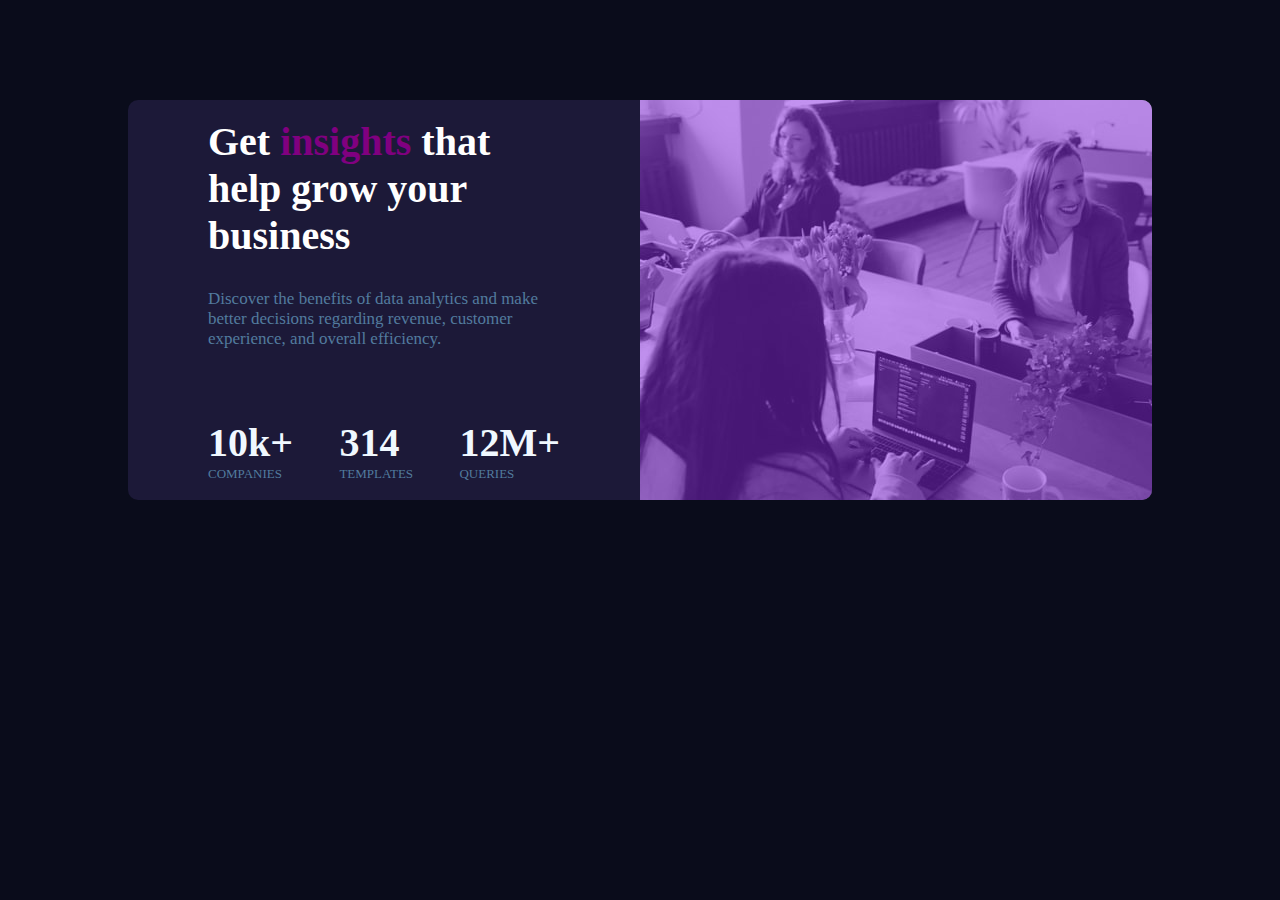
<file: html/jsfile/demo.html>
<!DOCTYPE html>
<html lang="en">
<head>
    <meta charset="UTF-8">
    <meta http-equiv="X-UA-Compatible" content="IE=edge">
    <meta name="viewport" content="width=device-width, initial-scale=1.0">
    <title>about</title>
    <link rel="stylesheet" href="demo.css">
</head>
<body>
    <section class="about">
        <div class="text">
            <h1>Get <span>insights</span> that help grow your business</h1>
            <p>Discover the benefits of data analytics and make better decisions regarding revenue, customer experience, and overall efficiency.</p>
            <div class="text1">
                <div class="companies">
                    <h2>10k+</h2>
                    <p>COMPANIES</p>
                </div>
                <div class="templates">
                    <h2>314</h2>
                    <p>templates</p>
                </div>
                <div class="queries">
                    <h2>12M+</h2>
                    <p>queries</p>
                </div>
            </div>
        </div>
        <div class="bg-img">
            <aside></aside>
        </div>
    </section>
</body>
</html>
</file>
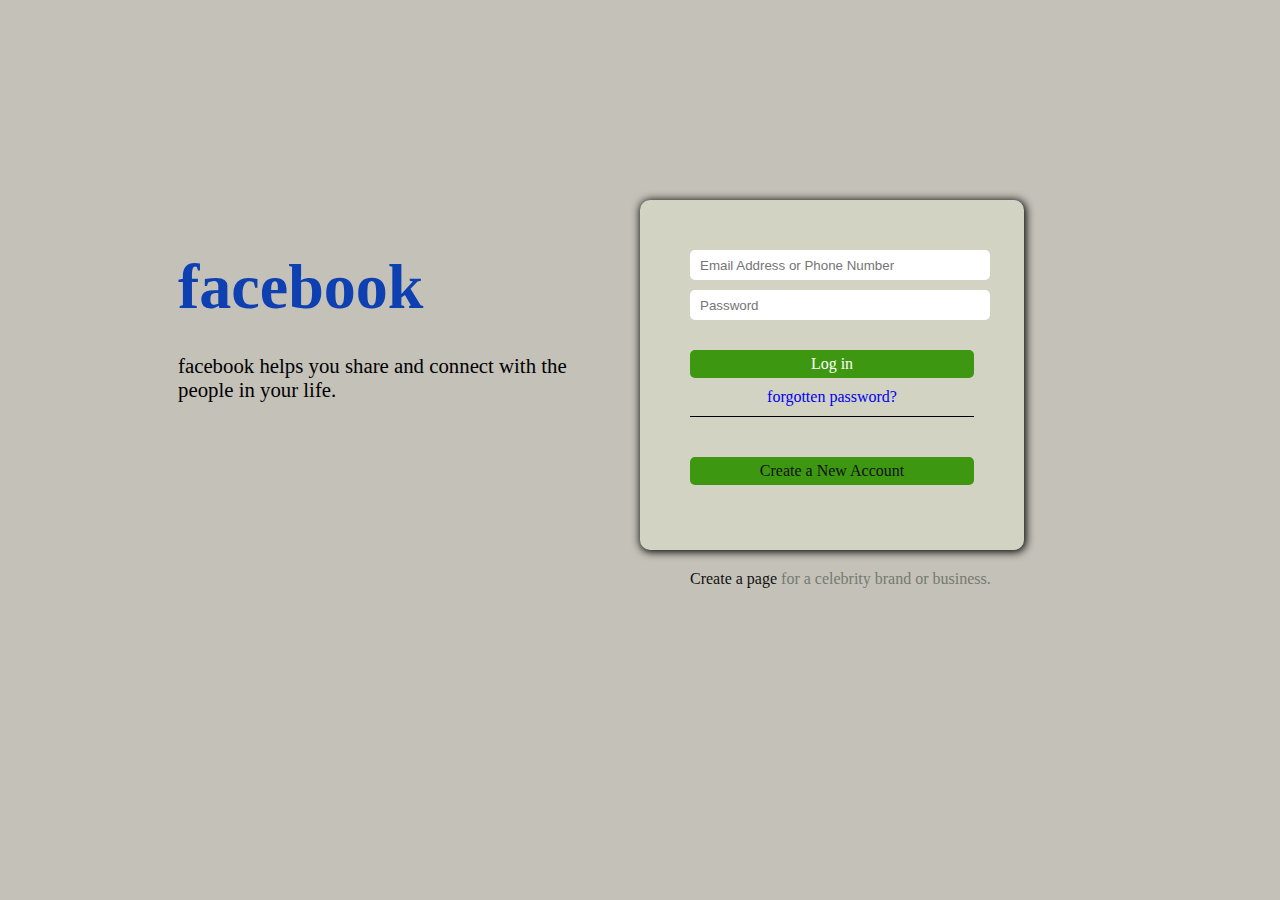
<file: html/jsfile/facebook.html>
<!DOCTYPE html>
<html lang="en">
<head>
    <meta charset="UTF-8">
    <meta http-equiv="X-UA-Compatible" content="IE=edge">
    <meta name="viewport" content="width=device-width, initial-scale=1.0">
    <title>facebook demo</title>
    <link rel="stylesheet" href="facebook.css">
</head>
<body> 
    <div class="mainbox">
        <div class="text">
            <h1>facebook</h1>
            <p>facebook helps you share and connect with the people in your life.</p>
        </div>
        <div class="container">
            <div class="input-container">
                <div class="box1">
                    <input type="text" placeholder="Email Address or Phone Number">
                </div>
                <div class="box2">
                    <input type="password" name="password" id="password" placeholder="Password">
                </div>
                <a href="#" class="btn1">Log in</a>
                <a href="#" class="remember">forgotten password?</a>
                <a href="#" class="btn1">Create a New Account</a>
            </div>
            <div class="last-one">
                <p><a href="#">Create a page</a> for a celebrity brand or business.</p>
            </div>
        </div>
    </div>
</body>
</html>
</file>
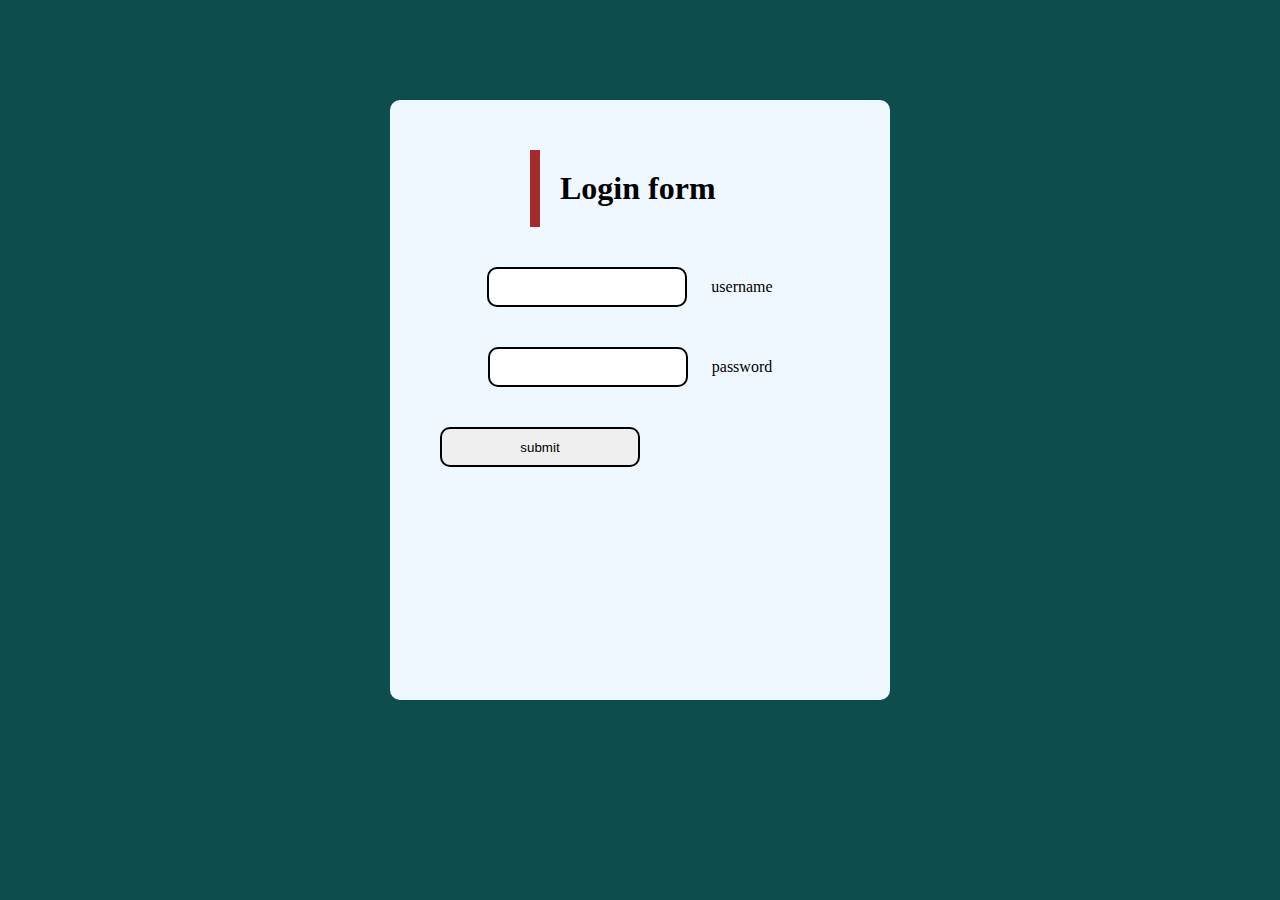
<file: html/jsfile/form.html>
<!DOCTYPE html>
<html lang="en">
<head>
    <meta charset="UTF-8">
    <meta http-equiv="X-UA-Compatible" content="IE=edge">
    <meta name="viewport" content="width=device-width, initial-scale=1.0">
    <title>Document</title>
    <link rel="stylesheet" href="./form.css">
</head>
<body>
    <div class="container">
        <main>
            <h1>Login form</h1>
            <div class="input-container">
                <div class="box-a">
                    <input type="text" id="username" required>
                    <label for="username">username</label>
                </div>
                <div class="box-b">
                    <input type="password" name="password" id="password" required>
                    <label for="password">password</label>
                </div>
                <input type="button" value="submit">
            </div>
        </main>
    </div>
</body>
</html>
</file>
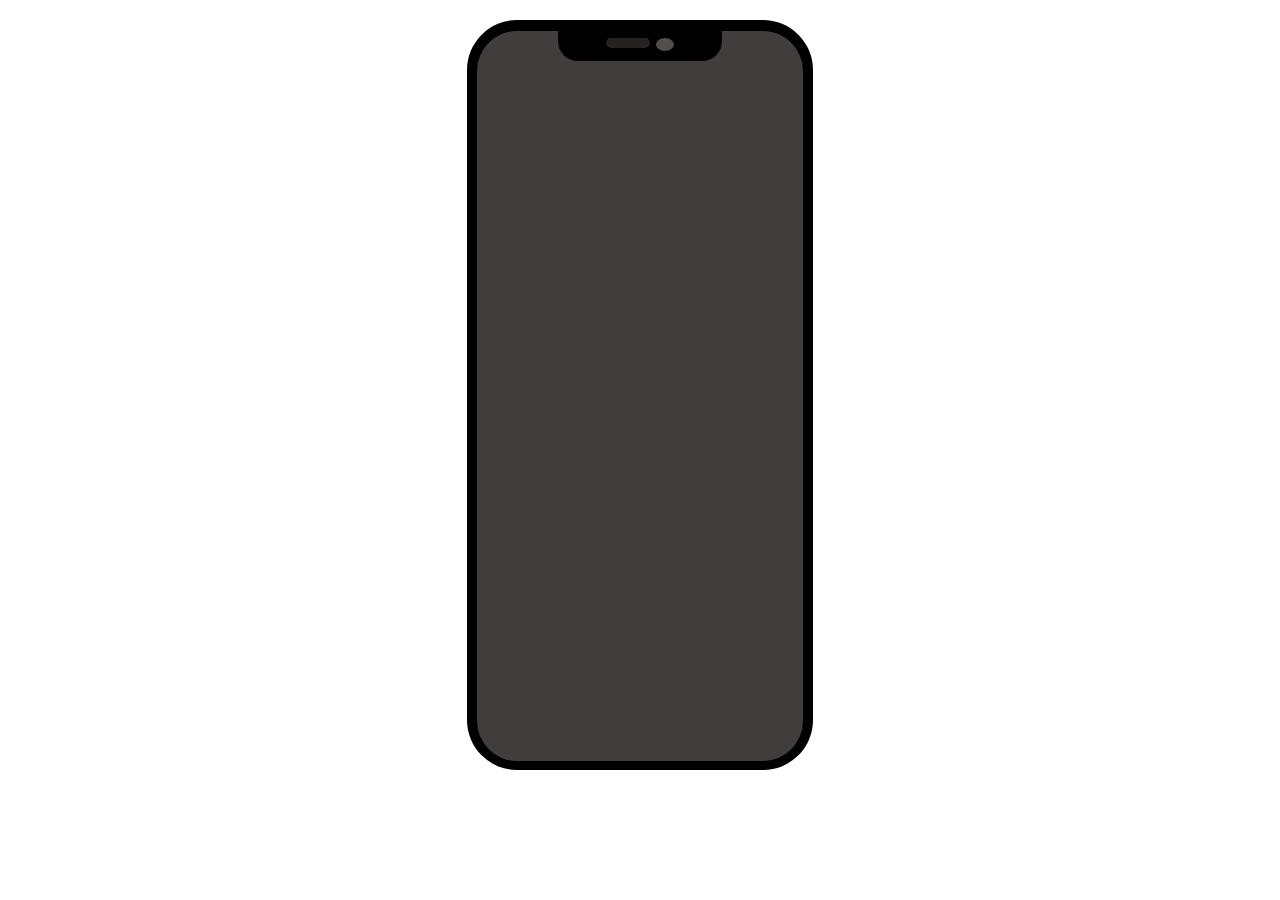
<file: html/jsfile/iphone.html>
<!DOCTYPE html>
<html lang="en">
<head>
    <meta charset="UTF-8">
    <meta http-equiv="X-UA-Compatible" content="IE=edge">
    <meta name="viewport" content="width=device-width, initial-scale=1.0">
    <title>iphone</title>
    <link rel="stylesheet" href="iphone.css">
</head>
<body>
    <div class="main-container">
        <div class="inside-container">
            <div class="home-button"></div>
            <div class="camera-box">
                <div class="speaker"></div>
                <div class="camera">
                    <div class="camera-lens"></div>
                </div>
            </div>
        </div>
    </div>
</body>
</html>
</file>
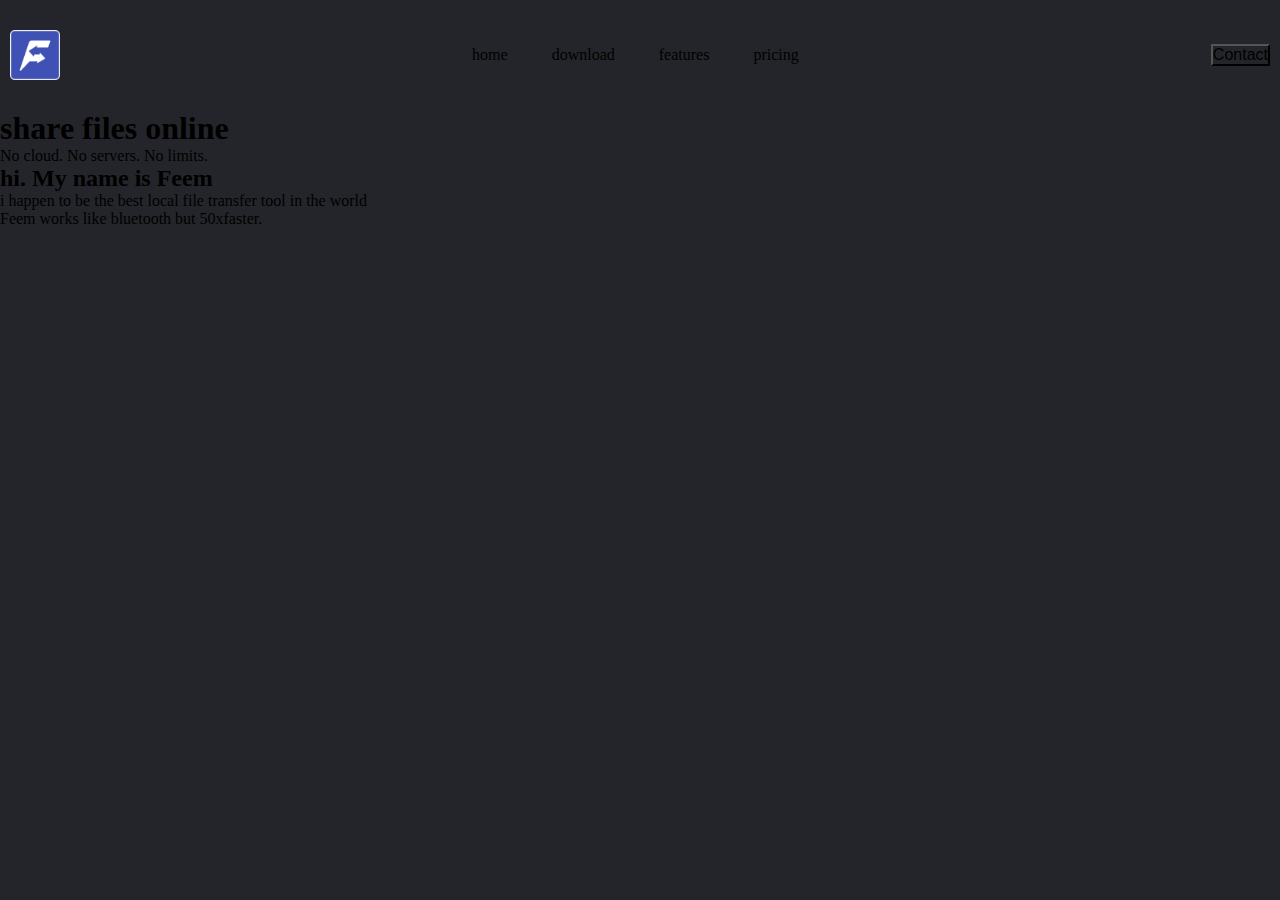
<file: html/jsfile/jsbasic.html>
<!DOCTYPE html>
<html lang="en">
<head>
    <meta charset="UTF-8">
    <meta http-equiv="X-UA-Compatible" content="IE=edge">
    <meta name="viewport" content="width=device-width, initial-scale=1.0">
    <title>Javascript basics on Feem replica</title>
    <link rel="stylesheet" href="./jsbasics.css">
</head>
<body>
    <header>
        <img class="logo" src="/images/feemlogo.png" alt="logo">
        <nav>
            <ul>
                <li><a href="#home"></a>home</li>
                <li><a href="#download"></a>download</li>
                <li><a href="#features"></a>features</li>
                <li><a href="#pricing"></a>pricing</li>
            </ul>
        </nav>
        <a class="cta" href="#"><button>Contact</button></a>
    </header>
    <section class="banner" id="home">
        <h1>share files online</h1>
        <p>No cloud. No servers. No limits.</p>
    </section>
    <section class="download" id="download">
        <h2>hi. My name is Feem</h2>
        <p>i happen to be the best local file transfer tool in the world</p>
        <p>Feem works like bluetooth but 50xfaster.</p>
    </section>

    <script src="./jsbasics.js"></script>
</body>
</html>
</file>
<file: html/jsfile/demo.css>
*{
    box-sizing: border-box;
    padding: 0;
    margin: 0;
}
body{
    background-color: #0a0c1b;
}
.about{
    width: 80%;
    height: 400px;
    border-radius: 10px;
    margin: 100px auto;
    background-color: #1c1938;
    display: flex;
    text-align: center;
    justify-content: center;
    align-items: center;
}
.text{
    width: 50%;
    padding: 80px;
    justify-content: space-between; 
    align-items: left;
    text-align: left;
}
.text1{
    display: flex;
    justify-content: space-between;
}
.bg-img{
    width: 50%;
    height: 400px;
    background-image: url(../../images/iPhone_8547d_IMG_2809.JPG);
    border-radius: 0px 10px 10px 0px;
    /* background-color: rgba(66, 20, 66, 0.664); */
    /* background-blend-mode: color-burn; */
}
.bg-img aside{
    /* position: absolute; */
    width: 100%;
    height: 100%;
    border-radius: 0px 10px 10px 0px;
    background-color: rgba(137, 43, 226, 0.514);
}
h1{
    color: #fff;
    font-size: 40px;
    margin-bottom: 30px;
}
h1 + p{
    font-size: 17px;
    color: rgb(82, 123, 158);
    margin-bottom: 70px;
}
h2{
    font-size: 40px;
    color: aliceblue;
}
h2 + p{
    font-size: 13px;
    color: rgb(82, 123, 158);
    text-transform: uppercase;
}
span{
    color: purple;
}
img{
    height: 400px;
}
</file>
<file: html/jsfile/facebook.css>
*{
    margin: 0;
    padding: 0;
    box-sizing: border-box;
}
body{
    background-color: rgba(196,193,184,255);
    height: 500px;
}
.mainbox{
    width: 80%;
    height: 500px;
    margin: 200px auto;
    display: flex;
    justify-content: space-between;
}
.text{
    width: 50%;
    height: 500px;
    padding: 50px;
}
h1{
    color: rgba(15,64,178,255);
    text-transform: lowercase;
    font-size: 4rem;
    margin-bottom: 30px;
}
h1 + p{
    font-size: 1.3rem;
}
.container{
    width: 50%;
    height: 500px;
}
.input-container{
    width: 75%;
    padding: 50px 50px 50px 50px;
    height: 350px;
    margin-bottom: 20px;
    border-radius: 10px;
    box-shadow: 1px 1px 9px 1px black;
    /* text-align: center;
    align-items: center;
    justify-content: center; */
    background-color: rgba(210,211,195,255);
}
input{
    width: 300px;
    height: 30px;
    margin-bottom: 10px;
    padding: 10px;
    border: 0px solid black;
    border-radius: 5px;
}
.box2{
    margin-bottom: 20px;
}
.block1{
    width: 300px;
    height: 30px;
    margin-bottom: 20px;
    color: white;
    border: 0px;
    border-radius: 5px;
    background-color: rgba(14,79,199,255);
}
.remember{
    display: block;
    margin: auto;
    padding: 10px;
    text-align: center;
    margin-bottom: 40px;
    text-decoration: none;
    border-bottom: 1px solid black;
}
.remember:hover{
    color: rgb(1, 1, 36);
}
.btn1{
    display: block;
    padding: 5px;
    text-decoration: none;
    text-align: center;
    border: 0px;
    border-radius: 5px;
    color: white;
    background-color: rgba(62,151,17,255);
}
.btn1:hover{
    background-color: rgb(29, 75, 1);
}
a:last-of-type{
    text-decoration: none;
    color: #111;
}
.last-one{
    width: 100%;
    color: rgba(116,122,111,255);
    padding-left: 50px;
}
</file>
<file: html/jsfile/form.css>
*{
    box-sizing: border-box;
    margin: 0;
    padding: 0;
}
body{
    background-color: rgb(13, 77, 77);
}
.container{
    width: 500px;
    height: 600px;
    margin: 100px auto;
    justify-content: center;
    align-items: center;
    background-color: aliceblue;
    border-radius: 10px;
}

h1{
    width: 50%;
    padding: 20px;
    font-weight: 600;
    margin: 20px auto;
    text-align: left;
    justify-content: center;
    align-items: center;
    border-left: 10px solid brown;
}
.input-container{
    width: 400px;
    display: flex;
    flex-direction: column;

}
main{
    width: 100%;
    padding: 30px;
    text-align: center;
    justify-content: center;
}
input{
    width: 200px;
    height: 40px;
    margin: 20px;
    border: 2px solid black;
    border-radius: 10px;
}
</file>
<file: html/jsfile/iphone.css>
*{
    box-sizing: border-box;
    margin: 0;
    padding: 0;
}
.main-container{
    width: 27%;
    height: 750px;
    background-color: black;
    margin: 20px auto;
    border-radius: 50px;
    padding: 1px;
}
.inside-container{
    width: 95%;
    height: 730px;
    background-color: rgb(66, 61, 61);
    margin: 10px auto;
    border-radius: 40px;
    transition: 5s;
    /* transition: ease-in; */
}
.inside-container:hover{
    background: linear-gradient(0.25turn, #3f87a6, #ebf8e1, #f69d3c);
    background-image: url(../../images/iPhone_8547d_IMG_2938.PNG);
    background-repeat: no-repeat;
    background-size: cover;
}
.camera-box{
    width: 50%;
    height: 30px;
    background-color: black;
    margin: auto;
    padding: 7px;
    text-align: center;
    justify-content: center;
    border-radius: 0 0 20px 20px;
    display: flex;
}
.speaker{
    width: 30%;
    height: 10px;
    background-color: rgb(39, 34, 34);
    margin-right: 6px;
    border-radius: 5px;
}
.camera{
    width: 12%;
    height: 13px;
    background-color: rgba(126, 115, 115, 0.671);
    border-radius: 100%;
}
/* .home-button{
    width: 10%;
    height: 30px;
    position: relative;
    background-color: yellow;
} */
</file>
<file: html/jsfile/jsbasics.css>
*{
    box-sizing: border-box;
    margin: 0;
    padding: 0;
    background-color: #24252a;
}
li, a, button{
    font-weight: 500;
    font-size: 16px;
    text-decoration: none;
}
header{
    display: flex;
    justify-content: space-between;
    align-items: center;
    padding: 30px 10px;
}
.logo{
    height: 50px;
    width: 50px;
    cursor: grab;
}
nav li{
    list-style-type: none;
    display: inline-block;
    padding: 0px 20px;
}
</file>
